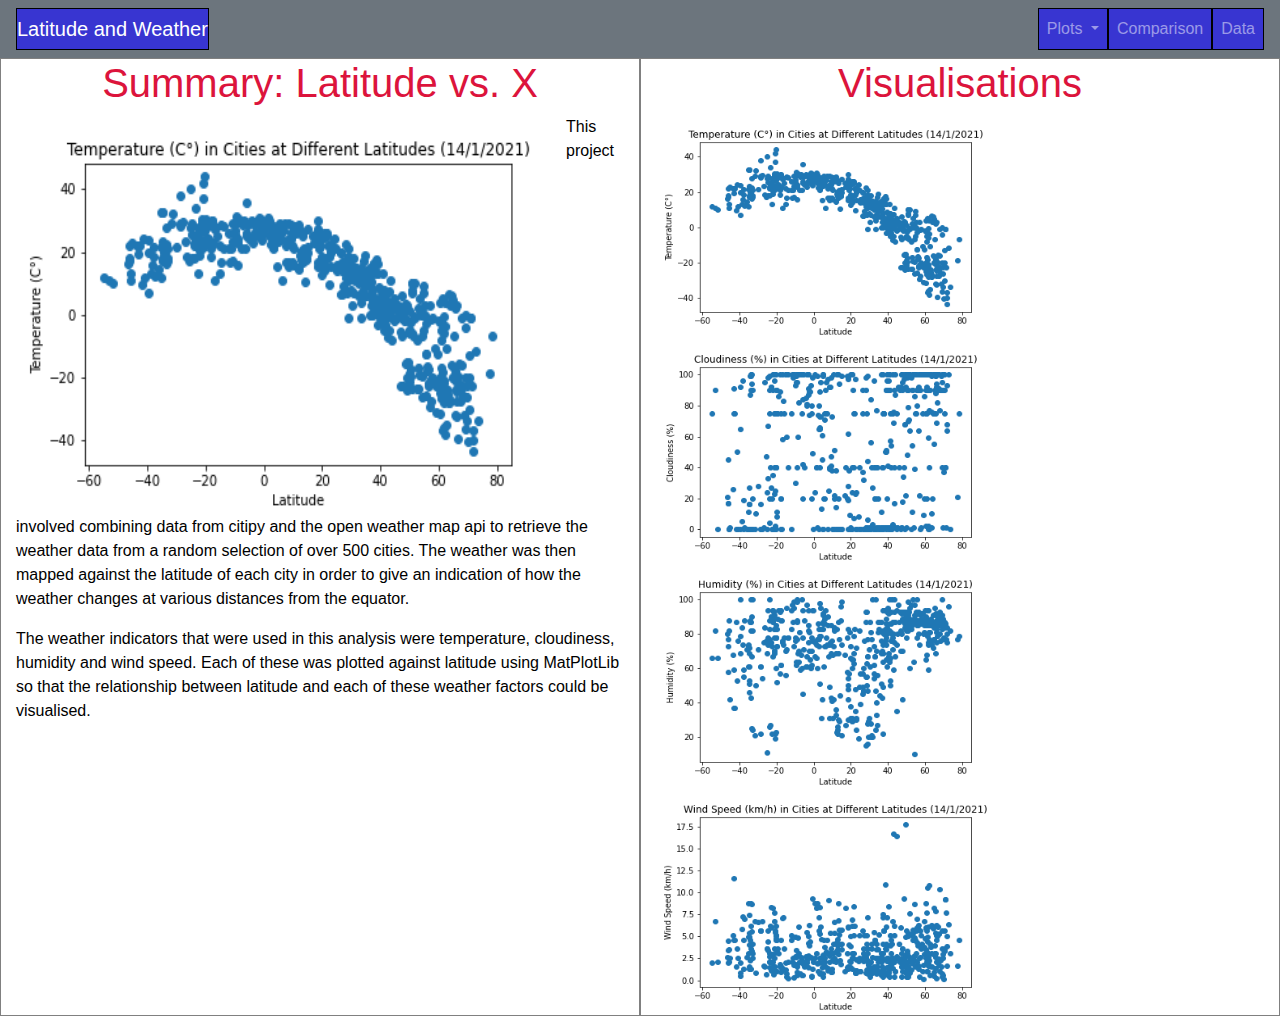
<file: index.html>
<!DOCTYPE html>
<html lang="en-us">
<head>
  <meta charset="UTF-8">
	<title>Latitude and Weather</title>
	<link rel="stylesheet" href="https://stackpath.bootstrapcdn.com/bootstrap/4.3.1/css/bootstrap.min.css" integrity="sha384-ggOyR0iXCbMQv3Xipma34MD+dH/1fQ784/j6cY/iJTQUOhcWr7x9JvoRxT2MZw1T" crossorigin="anonymous">
    <link rel="stylesheet" type="text/css" href="WebVisualisations/Resources/style.css">
</head>

<body>
    <nav class="navbar navbar-expand-lg navbar-dark bg-secondary">
        <a class="navbar-brand" href="index.html">Latitude and Weather</a>
        <button class="navbar-toggler" type="button" data-toggle="collapse" data-target="#navbarSupportedContent" aria-controls="navbarSupportedContent" aria-expanded="false" aria-label="Toggle navigation">
          <span class="navbar-toggler-icon"></span>
        </button>
        <div class="collapse navbar-collapse" id="navbarSupportedContent">
            <ul class="navbar-nav ml-auto">
              <li class="nav-item dropdown">
                <a class="nav-link dropdown-toggle" href="#" id="navbarDropdown" role="button" data-toggle="dropdown" aria-haspopup="true" aria-expanded="false">
                  Plots
                </a>
                <div class="dropdown-menu" aria-labelledby="navbarDropdown">
                  <a class="dropdown-item" href="WebVisualisations/assets/Temperature.html">Temperature</a>
                  <a class="dropdown-item" href="WebVisualisations/assets/Cloudiness.html">Cloudiness</a>
                  <a class="dropdown-item" href="WebVisualisations/assets/Humidity.html">Humidity</a>
                  <a class="dropdown-item" href="WebVisualisations/assets/Wind.html">Wind Speed</a>
                </div>
                <li class="nav-item">
                    <a class="nav-link" href="WebVisualisations/assets/Comparisons.html">Comparison</a>
                  </li>
                  <li class="nav-item">
                    <a class="nav-link" href="WebVisualisations/assets/Data.html">Data</a>
                  </li>
            </ul>
          </div>
    </nav>
    <div class = "container-fluid">
        <div class = "row">
            <div class= "col-md-12 col-lg-6">
                <h1>Summary: Latitude vs. X</h1>
                <img src="WebVisualisations/visualisations/Lat_vs_temp.png" width="550" height="400" alt="Temperature Map" ALIGN = "left">
                <p>This project involved combining data from citipy and the open weather map api to retrieve the weather data from a random selection
                  of over 500 cities. The weather was then mapped against the latitude of each city in order to give an indication of how the weather changes
                  at various distances from the equator.
                </p>
                <p>The weather indicators that were used in this analysis were temperature, cloudiness, humidity and wind speed. Each of these was plotted
                  against latitude using MatPlotLib so that the relationship between latitude and each of these weather factors could be visualised.
                </p>
            </div>
            <div class= "col-md-12 col-lg-6">
                <h1>Visualisations</h1>
                <a target="_self" href="WebVisualisations/assets/Temperature.html">
                    <img src="WebVisualisations/visualisations/Lat_vs_temp.png" width="350" height="225" alt="Temperature Map" ALIGN = "left">
                </a>
                <a target="_self" href="WebVisualisations/assets/Cloudiness.html">
                    <img src="WebVisualisations/visualisations/Lat_vs_cloud.png" width="350" height="225" alt="Temperature Map" ALIGN = "left">
                </a>
                <a target="_self" href="WebVisualisations/assets/Humidity.html">
                    <img src="WebVisualisations/visualisations/Lat_vs_hum.png" width="350" height="225" alt="Temperature Map" ALIGN = "left">
                </a>
                <a target="_self" href="WebVisualisations/assets/Wind.html">
                    <img src="WebVisualisations/visualisations/Lat_vs_wind.png" width="350" height="225" alt="Temperature Map" ALIGN = "left">
                </a>
            </div>
        </div>
    </div>
</body>

        <script src="https://code.jquery.com/jquery-3.3.1.slim.min.js" integrity="sha384-q8i/X+965DzO0rT7abK41JStQIAqVgRVzpbzo5smXKp4YfRvH+8abtTE1Pi6jizo" crossorigin="anonymous"></script>
        <script src="https://cdnjs.cloudflare.com/ajax/libs/popper.js/1.14.7/umd/popper.min.js" integrity="sha384-UO2eT0CpHqdSJQ6hJty5KVphtPhzWj9WO1clHTMGa3JDZwrnQq4sF86dIHNDz0W1" crossorigin="anonymous"></script>
        <script src="https://stackpath.bootstrapcdn.com/bootstrap/4.3.1/js/bootstrap.min.js" integrity="sha384-JjSmVgyd0p3pXB1rRibZUAYoIIy6OrQ6VrjIEaFf/nJGzIxFDsf4x0xIM+B07jRM" crossorigin="anonymous"></script>
</file>
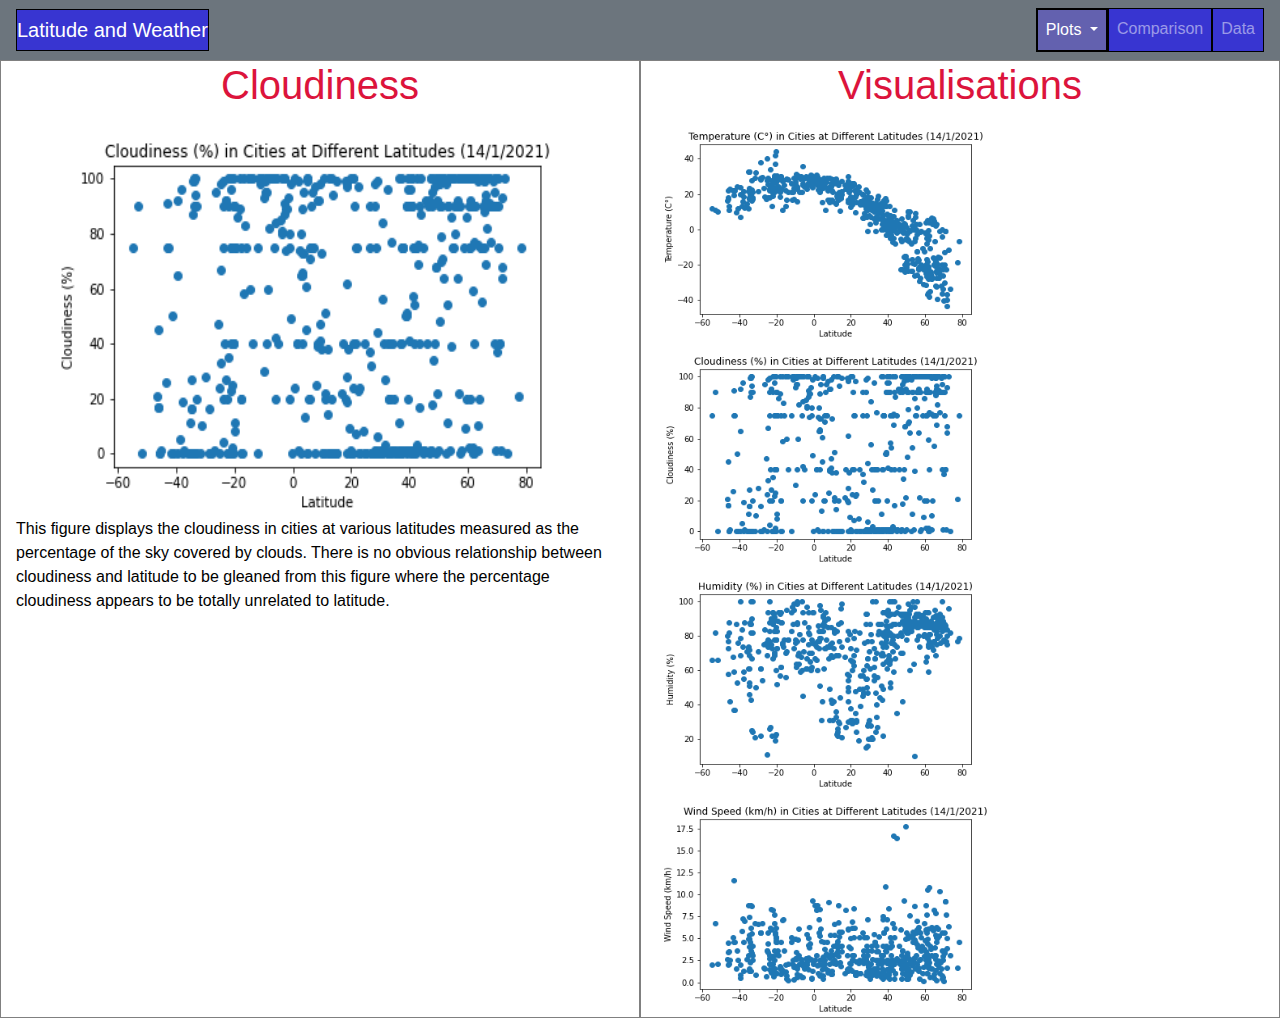
<file: WebVisualisations/assets/Cloudiness.html>
<!DOCTYPE html>
<html lang="en-us">
<head>
  <meta charset="UTF-8">
	<title>Latitude and Weather</title>
	<link rel="stylesheet" href="https://stackpath.bootstrapcdn.com/bootstrap/4.3.1/css/bootstrap.min.css" integrity="sha384-ggOyR0iXCbMQv3Xipma34MD+dH/1fQ784/j6cY/iJTQUOhcWr7x9JvoRxT2MZw1T" crossorigin="anonymous">
    <link rel="stylesheet" type="text/css" href="../Resources/style.css">
</head>

<body>
  <nav class="navbar navbar-expand-lg navbar-dark bg-secondary">
    <a class="navbar-brand" href="../../index.html">Latitude and Weather</a>
    <button class="navbar-toggler" type="button" data-toggle="collapse" data-target="#navbarSupportedContent" aria-controls="navbarSupportedContent" aria-expanded="false" aria-label="Toggle navigation">
      <span class="navbar-toggler-icon"></span>
    </button>
    <div class="collapse navbar-collapse" id="navbarSupportedContent">
        <ul class="navbar-nav ml-auto">
          <li class="nav-item dropdown active">
            <a class="nav-link dropdown-toggle" href="#" id="navbarDropdown" role="button" data-toggle="dropdown" aria-haspopup="true" aria-expanded="false">
              Plots
            </a>
            <div class="dropdown-menu" aria-labelledby="navbarDropdown">
              <a class="dropdown-item" href="Temperature.html">Temperature</a>
              <a class="dropdown-item" href="Cloudiness.html">Cloudiness</a>
              <a class="dropdown-item" href="Humidity.html">Humidity</a>
              <a class="dropdown-item" href="Wind.html">Wind Speed</a>
            </div>
            <li class="nav-item">
                <a class="nav-link" href="Comparisons.html">Comparison</a>
              </li>
              <li class="nav-item">
                <a class="nav-link" href="Data.html">Data</a>
              </li>
        </ul>
      </div>
</nav>
    <div class = "container-fluid">
        <div class = "row">
            <div class= "col-md-12 col-lg-6">
                <h1>Cloudiness</h1>
                <img src="../visualisations/Lat_vs_cloud.png" width="550" height="400" alt="Temperature Map">
                <p>This figure displays the cloudiness in cities at various latitudes measured as the percentage of the sky covered by clouds.
                    There is no obvious relationship between cloudiness and latitude to be gleaned from this figure where the percentage cloudiness
                    appears to be totally unrelated to latitude.
                </p>
            </div>
            <div class= "col-md-12 col-lg-6">
                <h1>Visualisations</h1>
                <a target="_self" href="Temperature.html">
                  <img src="../visualisations/Lat_vs_temp.png" width="350" height="225" alt="Temperature Map" ALIGN = "left">
              </a>
              <a target="_self" href="Cloudiness.html">
                  <img src="../visualisations/Lat_vs_cloud.png" width="350" height="225" alt="Temperature Map" ALIGN = "left">
              </a>
              <a target="_self" href="Humidity.html">
                  <img src="../visualisations/Lat_vs_hum.png" width="350" height="225" alt="Temperature Map" ALIGN = "left">
              </a>
              <a target="_self" href="Wind.html">
                  <img src="../visualisations/Lat_vs_wind.png" width="350" height="225" alt="Temperature Map" ALIGN = "left">
                </a>
            </div>
        </div>
    </div>
</body>

        <script src="https://code.jquery.com/jquery-3.3.1.slim.min.js" integrity="sha384-q8i/X+965DzO0rT7abK41JStQIAqVgRVzpbzo5smXKp4YfRvH+8abtTE1Pi6jizo" crossorigin="anonymous"></script>
        <script src="https://cdnjs.cloudflare.com/ajax/libs/popper.js/1.14.7/umd/popper.min.js" integrity="sha384-UO2eT0CpHqdSJQ6hJty5KVphtPhzWj9WO1clHTMGa3JDZwrnQq4sF86dIHNDz0W1" crossorigin="anonymous"></script>
        <script src="https://stackpath.bootstrapcdn.com/bootstrap/4.3.1/js/bootstrap.min.js" integrity="sha384-JjSmVgyd0p3pXB1rRibZUAYoIIy6OrQ6VrjIEaFf/nJGzIxFDsf4x0xIM+B07jRM" crossorigin="anonymous"></script>
</file>
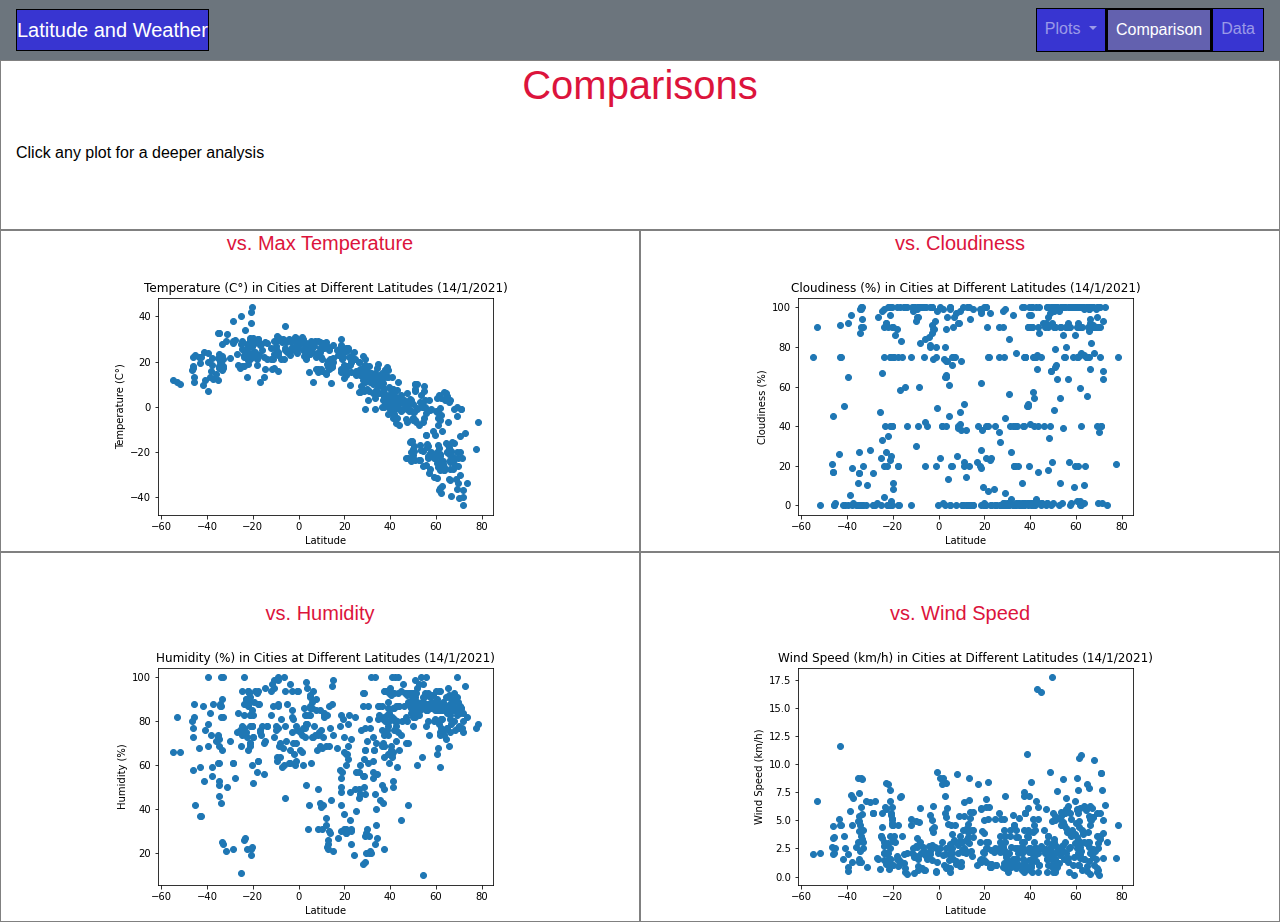
<file: WebVisualisations/assets/Comparisons.html>
<!DOCTYPE html>
<html lang="en-us">
<head>
  <meta charset="UTF-8">
	<title>Latitude and Weather</title>
	<link rel="stylesheet" href="https://stackpath.bootstrapcdn.com/bootstrap/4.3.1/css/bootstrap.min.css" integrity="sha384-ggOyR0iXCbMQv3Xipma34MD+dH/1fQ784/j6cY/iJTQUOhcWr7x9JvoRxT2MZw1T" crossorigin="anonymous">
    <link rel="stylesheet" type="text/css" href="../Resources/style.css">
</head>

<body>
    <nav class="navbar navbar-expand-lg navbar-dark bg-secondary">
        <a class="navbar-brand" href="../../index.html">Latitude and Weather</a>
        <button class="navbar-toggler" type="button" data-toggle="collapse" data-target="#navbarSupportedContent" aria-controls="navbarSupportedContent" aria-expanded="false" aria-label="Toggle navigation">
          <span class="navbar-toggler-icon"></span>
        </button>
        <div class="collapse navbar-collapse" id="navbarSupportedContent">
            <ul class="navbar-nav ml-auto">
              <li class="nav-item dropdown">
                <a class="nav-link dropdown-toggle" href="#" id="navbarDropdown" role="button" data-toggle="dropdown" aria-haspopup="true" aria-expanded="false">
                  Plots
                </a>
                <div class="dropdown-menu" aria-labelledby="navbarDropdown">
                  <a class="dropdown-item" href="Temperature.html">Temperature</a>
                  <a class="dropdown-item" href="Cloudiness.html">Cloudiness</a>
                  <a class="dropdown-item" href="Humidity.html">Humidity</a>
                  <a class="dropdown-item" href="Wind.html">Wind Speed</a>
                </div>
                <li class="nav-item active">
                    <a class="nav-link" href="Comparisons.html">Comparison</a>
                  </li>
                  <li class="nav-item">
                    <a class="nav-link" href="Data.html">Data</a>
                  </li>
            </ul>
          </div>
    </nav>
    <div class = "container-fluid">
        <div class = "row">
            <div class="col-md-12">
                <h1>Comparisons</h1>
                <br>
                <p>Click any plot for a deeper analysis</p>
                <br>
                <br>
            </div>
        </div>
        <div class = "row">
            <div class="col-lg-6">
                <h5>vs. Max Temperature</h5>
                <a target="_self" href="Temperature.html">
                    <img src="../visualisations/Lat_vs_temp.png" alt="Temperature Map">
                </a>
            </div>
            <div class="col-lg-6">
                <h5>vs. Cloudiness</h5>
                <a target="_self" href="Cloudiness.html">
                    <img src="../visualisations/Lat_vs_cloud.png" alt="Cloudiness Map">
                </a>
            </div>
        </div>
        <div class = "row">
            <div class="col-lg-6">
                <br>
                <br>
                <h5>vs. Humidity</h5>
                <a target="_self" href="Humidity.html">
                    <img src="../visualisations/Lat_vs_hum.png" alt="Humidity Map">
                </a>
            </div>
            <div class="col-lg-6">
                <br>
                <br>
                <h5>vs. Wind Speed</h5>
                <a target="_self" href="Wind.html">
                     <img src="../visualisations/Lat_vs_wind.png" alt="Wind Speed Map">
                 </a>
            </div>
        </div>
    </div>
</body>

<script src="https://code.jquery.com/jquery-3.3.1.slim.min.js" integrity="sha384-q8i/X+965DzO0rT7abK41JStQIAqVgRVzpbzo5smXKp4YfRvH+8abtTE1Pi6jizo" crossorigin="anonymous"></script>
<script src="https://cdnjs.cloudflare.com/ajax/libs/popper.js/1.14.7/umd/popper.min.js" integrity="sha384-UO2eT0CpHqdSJQ6hJty5KVphtPhzWj9WO1clHTMGa3JDZwrnQq4sF86dIHNDz0W1" crossorigin="anonymous"></script>
<script src="https://stackpath.bootstrapcdn.com/bootstrap/4.3.1/js/bootstrap.min.js" integrity="sha384-JjSmVgyd0p3pXB1rRibZUAYoIIy6OrQ6VrjIEaFf/nJGzIxFDsf4x0xIM+B07jRM" crossorigin="anonymous"></script>
</file>
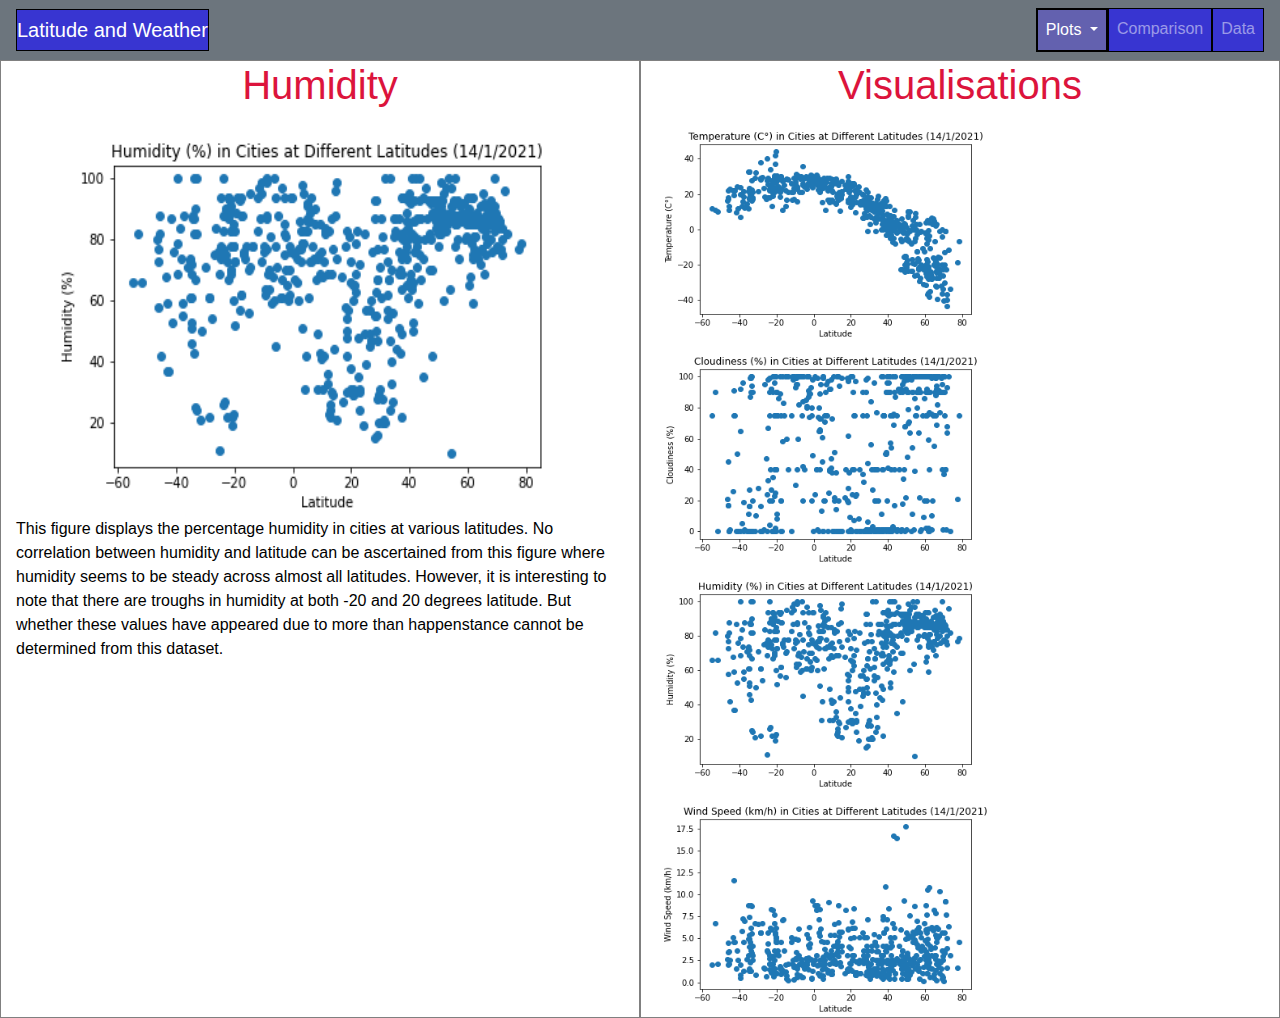
<file: WebVisualisations/assets/Humidity.html>
<!DOCTYPE html>
<html lang="en-us">
<head>
  <meta charset="UTF-8">
	<title>Latitude and Weather</title>
	<link rel="stylesheet" href="https://stackpath.bootstrapcdn.com/bootstrap/4.3.1/css/bootstrap.min.css" integrity="sha384-ggOyR0iXCbMQv3Xipma34MD+dH/1fQ784/j6cY/iJTQUOhcWr7x9JvoRxT2MZw1T" crossorigin="anonymous">
    <link rel="stylesheet" type="text/css" href="../Resources/style.css">
</head>

<body>
  <nav class="navbar navbar-expand-lg navbar-dark bg-secondary">
    <a class="navbar-brand" href="../../index.html">Latitude and Weather</a>
    <button class="navbar-toggler" type="button" data-toggle="collapse" data-target="#navbarSupportedContent" aria-controls="navbarSupportedContent" aria-expanded="false" aria-label="Toggle navigation">
      <span class="navbar-toggler-icon"></span>
    </button>
    <div class="collapse navbar-collapse" id="navbarSupportedContent">
        <ul class="navbar-nav ml-auto">
          <li class="nav-item dropdown active">
            <a class="nav-link dropdown-toggle" href="#" id="navbarDropdown" role="button" data-toggle="dropdown" aria-haspopup="true" aria-expanded="false">
              Plots
            </a>
            <div class="dropdown-menu" aria-labelledby="navbarDropdown">
              <a class="dropdown-item" href="Temperature.html">Temperature</a>
              <a class="dropdown-item" href="Cloudiness.html">Cloudiness</a>
              <a class="dropdown-item" href="Humidity.html">Humidity</a>
              <a class="dropdown-item" href="Wind.html">Wind Speed</a>
            </div>
            <li class="nav-item">
                <a class="nav-link" href="Comparisons.html">Comparison</a>
              </li>
              <li class="nav-item">
                <a class="nav-link" href="Data.html">Data</a>
              </li>
        </ul>
      </div>
</nav>
    <div class = "container-fluid">
        <div class = "row">
            <div class= "col-md-12 col-lg-6">
                <h1>Humidity</h1>
                <img src="../visualisations/Lat_vs_hum.png" width="550" height="400" alt="Temperature Map">
                <p>This figure displays the percentage humidity in cities at various latitudes. No correlation between humidity and 
                    latitude can be ascertained from this figure where humidity seems to be steady across almost all latitudes. However,
                    it is interesting to note that there are troughs in humidity at both -20 and 20 degrees latitude. But whether these values
                    have appeared due to more than happenstance cannot be determined from this dataset.
                </p>
            </div>
            <div class= "col-md-12 col-lg-6">
                <h1>Visualisations</h1>
                <a target="_self" href="Temperature.html">
                  <img src="../visualisations/Lat_vs_temp.png" width="350" height="225" alt="Temperature Map" ALIGN = "left">
              </a>
              <a target="_self" href="Cloudiness.html">
                  <img src="../visualisations/Lat_vs_cloud.png" width="350" height="225" alt="Temperature Map" ALIGN = "left">
              </a>
              <a target="_self" href="Humidity.html">
                  <img src="../visualisations/Lat_vs_hum.png" width="350" height="225" alt="Temperature Map" ALIGN = "left">
              </a>
              <a target="_self" href="Wind.html">
                  <img src="../visualisations/Lat_vs_wind.png" width="350" height="225" alt="Temperature Map" ALIGN = "left">
                </a>
            </div>
        </div>
    </div>
</body>

        <script src="https://code.jquery.com/jquery-3.3.1.slim.min.js" integrity="sha384-q8i/X+965DzO0rT7abK41JStQIAqVgRVzpbzo5smXKp4YfRvH+8abtTE1Pi6jizo" crossorigin="anonymous"></script>
        <script src="https://cdnjs.cloudflare.com/ajax/libs/popper.js/1.14.7/umd/popper.min.js" integrity="sha384-UO2eT0CpHqdSJQ6hJty5KVphtPhzWj9WO1clHTMGa3JDZwrnQq4sF86dIHNDz0W1" crossorigin="anonymous"></script>
        <script src="https://stackpath.bootstrapcdn.com/bootstrap/4.3.1/js/bootstrap.min.js" integrity="sha384-JjSmVgyd0p3pXB1rRibZUAYoIIy6OrQ6VrjIEaFf/nJGzIxFDsf4x0xIM+B07jRM" crossorigin="anonymous"></script>
</file>
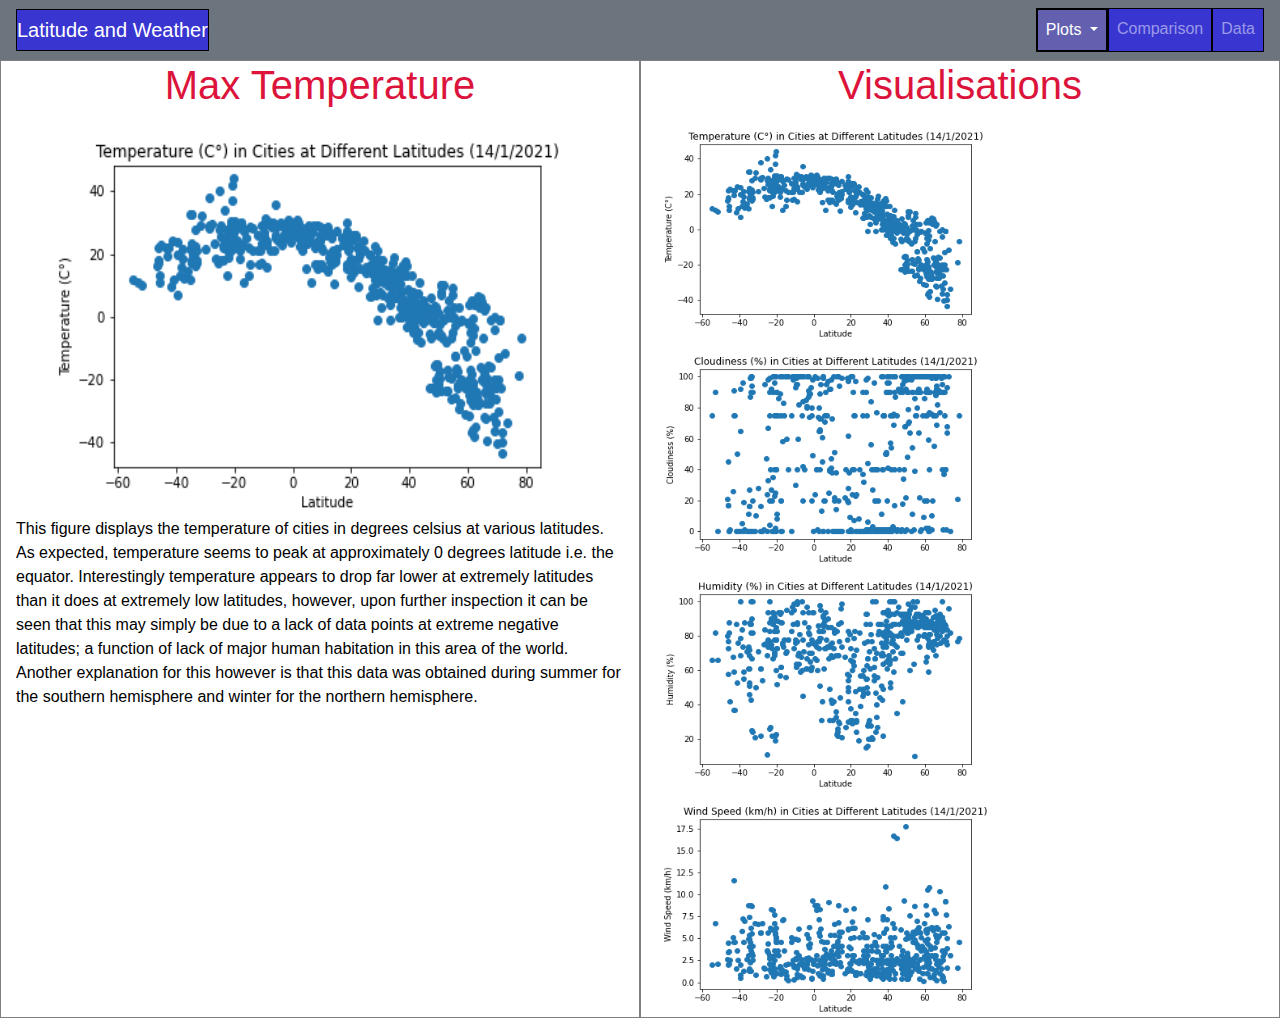
<file: WebVisualisations/assets/Temperature.html>
<!DOCTYPE html>
<html lang="en-us">
<head>
  <meta charset="UTF-8">
	<title>Latitude and Weather</title>
	<link rel="stylesheet" href="https://stackpath.bootstrapcdn.com/bootstrap/4.3.1/css/bootstrap.min.css" integrity="sha384-ggOyR0iXCbMQv3Xipma34MD+dH/1fQ784/j6cY/iJTQUOhcWr7x9JvoRxT2MZw1T" crossorigin="anonymous">
    <link rel="stylesheet" type="text/css" href="../Resources/style.css">
</head>

<body>
  <nav class="navbar navbar-expand-lg navbar-dark bg-secondary">
    <a class="navbar-brand" href="../../index.html">Latitude and Weather</a>
    <button class="navbar-toggler" type="button" data-toggle="collapse" data-target="#navbarSupportedContent" aria-controls="navbarSupportedContent" aria-expanded="false" aria-label="Toggle navigation">
      <span class="navbar-toggler-icon"></span>
    </button>
    <div class="collapse navbar-collapse" id="navbarSupportedContent">
        <ul class="navbar-nav ml-auto">
          <li class="nav-item dropdown active">
            <a class="nav-link dropdown-toggle" href="#" id="navbarDropdown" role="button" data-toggle="dropdown" aria-haspopup="true" aria-expanded="false">
              Plots
            </a>
            <div class="dropdown-menu" aria-labelledby="navbarDropdown">
              <a class="dropdown-item" href="Temperature.html">Temperature</a>
              <a class="dropdown-item" href="Cloudiness.html">Cloudiness</a>
              <a class="dropdown-item" href="Humidity.html">Humidity</a>
              <a class="dropdown-item" href="Wind.html">Wind Speed</a>
            </div>
            <li class="nav-item">
                <a class="nav-link" href="Comparisons.html">Comparison</a>
              </li>
              <li class="nav-item">
                <a class="nav-link" href="Data.html">Data</a>
              </li>
        </ul>
      </div>
</nav>
    <div class = "container-fluid">
        <div class = "row">
            <div class= "col-md-12 col-lg-6">
                <h1>Max Temperature</h1>
                <img src="../visualisations/Lat_vs_temp.png" width="550" height="400" alt="Temperature Map">
                <p>This figure displays the temperature of cities in degrees celsius at various latitudes. As expected, temperature seems to peak at approximately 0 degrees
                  latitude i.e. the equator. Interestingly temperature appears to drop far lower at extremely latitudes than it does at extremely low
                  latitudes, however, upon further inspection it can be seen that this may simply be due to a lack of data points at extreme negative 
                  latitudes; a function of lack of major human habitation in this area of the world. Another explanation for this however is 
                  that this data was obtained during summer for the southern hemisphere and winter for the northern hemisphere.
                </p>
            </div>
            <div class= "col-md-12 col-lg-6">
                <h1>Visualisations</h1>
                <a target="_self" href="Temperature.html">
                  <img src="../visualisations/Lat_vs_temp.png" width="350" height="225" alt="Temperature Map" ALIGN = "left">
              </a>
              <a target="_self" href="Cloudiness.html">
                  <img src="../visualisations/Lat_vs_cloud.png" width="350" height="225" alt="Temperature Map" ALIGN = "left">
              </a>
              <a target="_self" href="Humidity.html">
                  <img src="../visualisations/Lat_vs_hum.png" width="350" height="225" alt="Temperature Map" ALIGN = "left">
              </a>
              <a target="_self" href="Wind.html">
                  <img src="../visualisations/Lat_vs_wind.png" width="350" height="225" alt="Temperature Map" ALIGN = "left">
                </a>
            </div>
        </div>
    </div>
</body>

        <script src="https://code.jquery.com/jquery-3.3.1.slim.min.js" integrity="sha384-q8i/X+965DzO0rT7abK41JStQIAqVgRVzpbzo5smXKp4YfRvH+8abtTE1Pi6jizo" crossorigin="anonymous"></script>
        <script src="https://cdnjs.cloudflare.com/ajax/libs/popper.js/1.14.7/umd/popper.min.js" integrity="sha384-UO2eT0CpHqdSJQ6hJty5KVphtPhzWj9WO1clHTMGa3JDZwrnQq4sF86dIHNDz0W1" crossorigin="anonymous"></script>
        <script src="https://stackpath.bootstrapcdn.com/bootstrap/4.3.1/js/bootstrap.min.js" integrity="sha384-JjSmVgyd0p3pXB1rRibZUAYoIIy6OrQ6VrjIEaFf/nJGzIxFDsf4x0xIM+B07jRM" crossorigin="anonymous"></script>
</file>
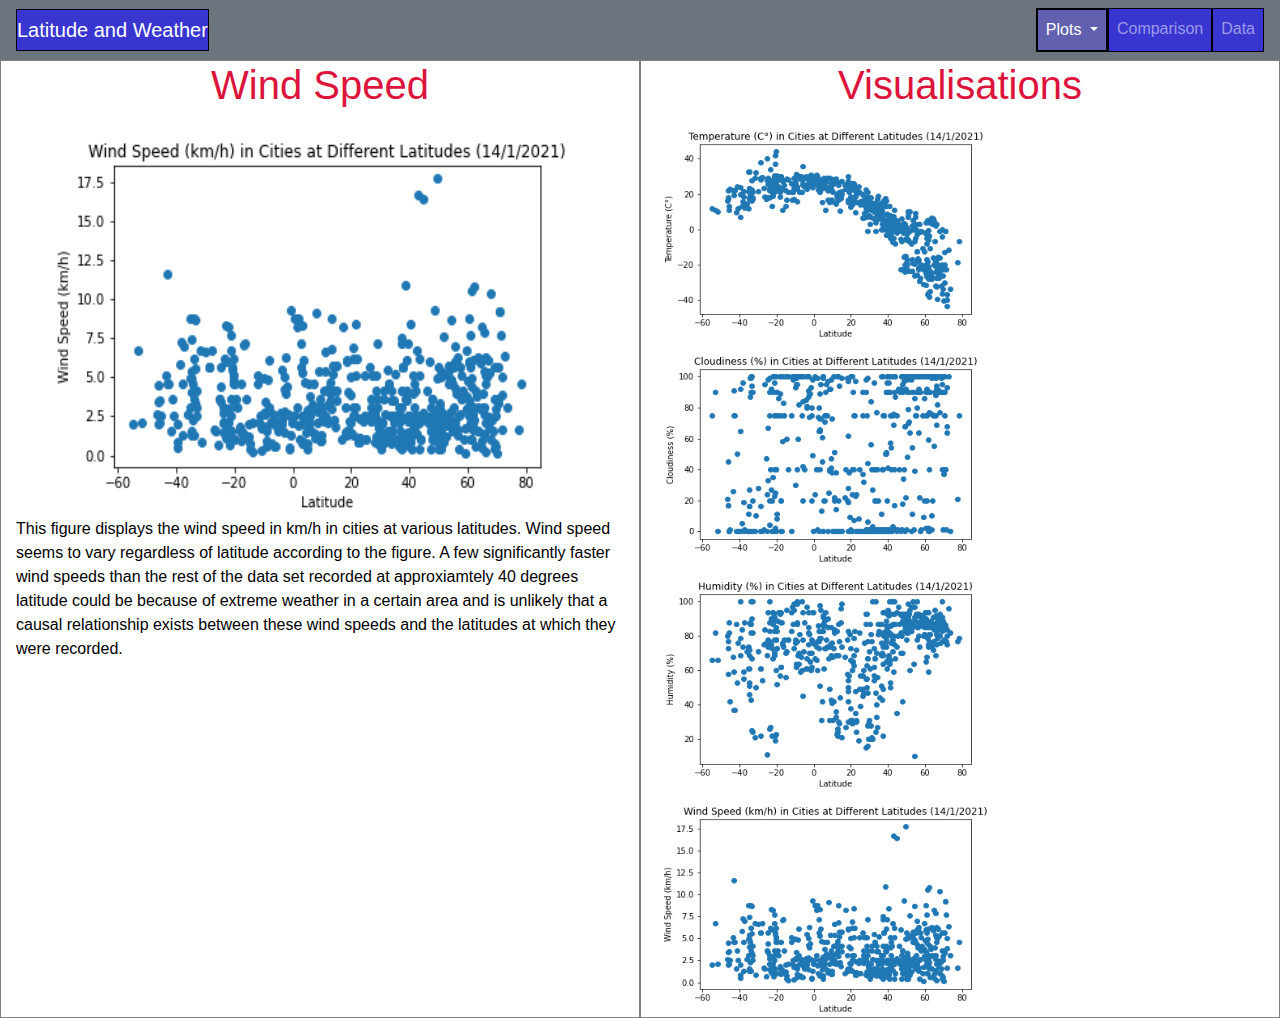
<file: WebVisualisations/assets/Wind.html>
<!DOCTYPE html>
<html lang="en-us">
<head>
  <meta charset="UTF-8">
	<title>Latitude and Weather</title>
	<link rel="stylesheet" href="https://stackpath.bootstrapcdn.com/bootstrap/4.3.1/css/bootstrap.min.css" integrity="sha384-ggOyR0iXCbMQv3Xipma34MD+dH/1fQ784/j6cY/iJTQUOhcWr7x9JvoRxT2MZw1T" crossorigin="anonymous">
    <link rel="stylesheet" type="text/css" href="../Resources/style.css">
</head>

<body>
  <nav class="navbar navbar-expand-lg navbar-dark bg-secondary">
    <a class="navbar-brand" href="../../index.html">Latitude and Weather</a>
    <button class="navbar-toggler" type="button" data-toggle="collapse" data-target="#navbarSupportedContent" aria-controls="navbarSupportedContent" aria-expanded="false" aria-label="Toggle navigation">
      <span class="navbar-toggler-icon"></span>
    </button>
    <div class="collapse navbar-collapse" id="navbarSupportedContent">
        <ul class="navbar-nav ml-auto">
          <li class="nav-item dropdown active">
            <a class="nav-link dropdown-toggle" href="#" id="navbarDropdown" role="button" data-toggle="dropdown" aria-haspopup="true" aria-expanded="false">
              Plots
            </a>
            <div class="dropdown-menu" aria-labelledby="navbarDropdown">
              <a class="dropdown-item" href="Temperature.html">Temperature</a>
              <a class="dropdown-item" href="Cloudiness.html">Cloudiness</a>
              <a class="dropdown-item" href="Humidity.html">Humidity</a>
              <a class="dropdown-item" href="Wind.html">Wind Speed</a>
            </div>
            <li class="nav-item">
                <a class="nav-link" href="Comparisons.html">Comparison</a>
              </li>
              <li class="nav-item">
                <a class="nav-link" href="Data.html">Data</a>
              </li>
        </ul>
      </div>
</nav>
    <div class = "container-fluid">
        <div class = "row">
            <div class= "col-md-12 col-lg-6">
                <h1>Wind Speed</h1>
                <img src="../visualisations/Lat_vs_wind.png" width="550" height="400" alt="Temperature Map">
                <p>This figure displays the wind speed in km/h in cities at various latitudes. Wind speed seems to vary regardless of
                    latitude according to the figure. A few significantly faster wind speeds than the rest of the data set recorded at
                    approxiamtely 40 degrees latitude could be because of extreme weather in a certain area and is unlikely that a
                    causal relationship exists between these wind speeds and the latitudes at which they were recorded.
                </p>
            </div>
            <div class= "col-md-12 col-lg-6">
                <h1>Visualisations</h1>
                <a target="_self" href="Temperature.html">
                  <img src="../visualisations/Lat_vs_temp.png" width="350" height="225" alt="Temperature Map" ALIGN = "left">
              </a>
              <a target="_self" href="Cloudiness.html">
                  <img src="../visualisations/Lat_vs_cloud.png" width="350" height="225" alt="Temperature Map" ALIGN = "left">
              </a>
              <a target="_self" href="Humidity.html">
                  <img src="../visualisations/Lat_vs_hum.png" width="350" height="225" alt="Temperature Map" ALIGN = "left">
              </a>
              <a target="_self" href="Wind.html">
                  <img src="../visualisations/Lat_vs_wind.png" width="350" height="225" alt="Temperature Map" ALIGN = "left">
                </a>
            </div>
        </div>
    </div>
</body>

        <script src="https://code.jquery.com/jquery-3.3.1.slim.min.js" integrity="sha384-q8i/X+965DzO0rT7abK41JStQIAqVgRVzpbzo5smXKp4YfRvH+8abtTE1Pi6jizo" crossorigin="anonymous"></script>
        <script src="https://cdnjs.cloudflare.com/ajax/libs/popper.js/1.14.7/umd/popper.min.js" integrity="sha384-UO2eT0CpHqdSJQ6hJty5KVphtPhzWj9WO1clHTMGa3JDZwrnQq4sF86dIHNDz0W1" crossorigin="anonymous"></script>
        <script src="https://stackpath.bootstrapcdn.com/bootstrap/4.3.1/js/bootstrap.min.js" integrity="sha384-JjSmVgyd0p3pXB1rRibZUAYoIIy6OrQ6VrjIEaFf/nJGzIxFDsf4x0xIM+B07jRM" crossorigin="anonymous"></script>
</file>
<file: WebVisualisations/Resources/style.css>
.navbar-nav li {
    color: rgb(255, 255, 255);
    background-color: rgb(56, 53, 209);
    border: 1px solid #000000;
    }
ul.nav a:hover,.navbar-nav li.active > a{
    color: rgb(255, 255, 255);
    background-color: rgb(99, 97, 175);
    border: 1px solid rgb(0, 0, 0);
        }
.navbar-brand {
    color: rgb(0, 0, 0);
    background-color: rgb(56, 53, 209);
    border: 1px solid rgb(0, 0, 0);
}
.row > div {
    border: 1px solid grey;
  }
.container-fluid {
    background-color: white;
}
body {
    background-color: lightgray;
    color: crimson;
    text-align: center;
}
p {
    color: black;
    text-align: left;
}
.table-responsive {
    background-color: white;
    color: black;
}
</file>
